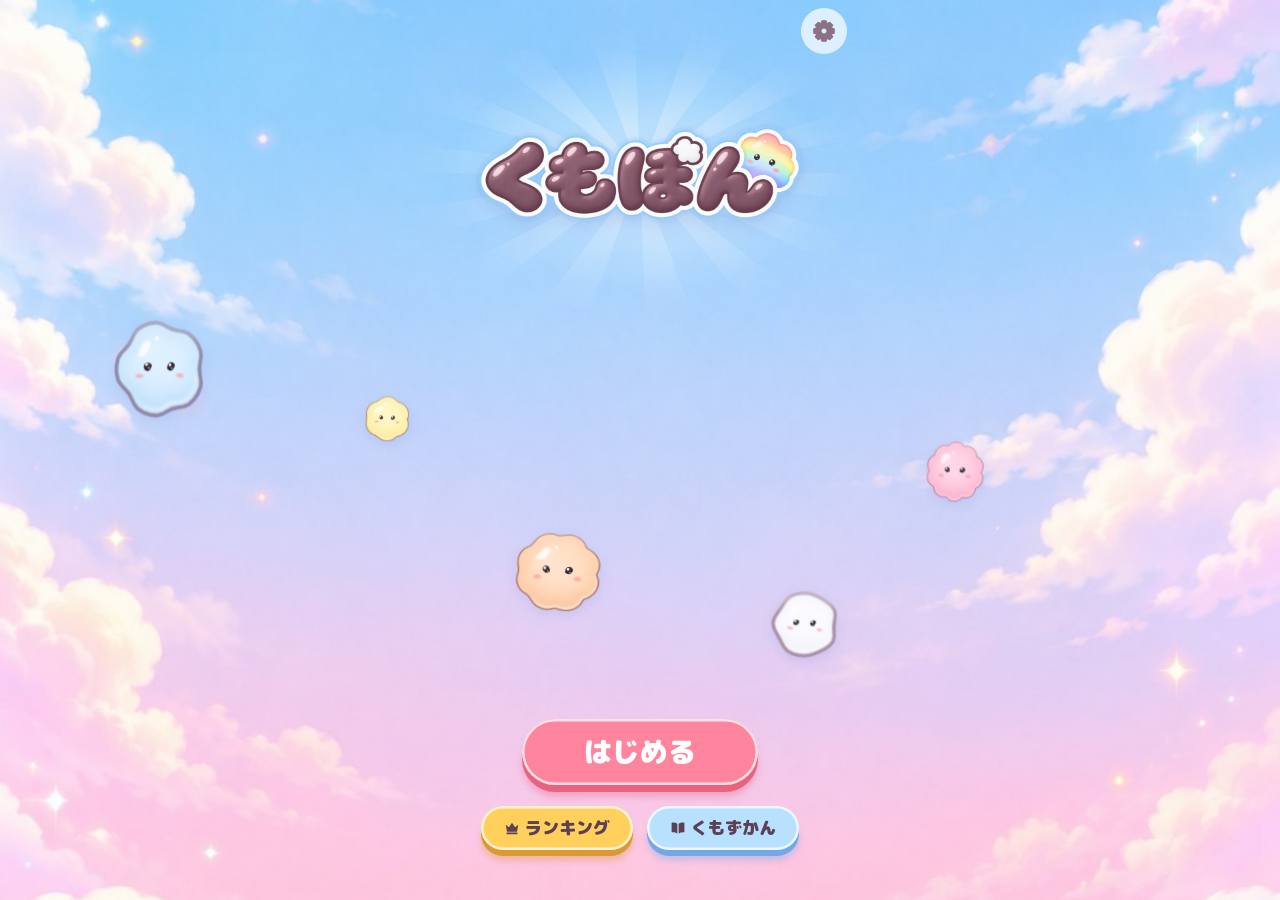
<file: index.html>
<!doctype html>
<!-- ブラウザ版くもぽん（本番のページの骨組み）。
     <canvas id="game"> に描画の担当（js/render/）が盤面を描き、その上の <div id="ui"> に画面（js/ui/ui.js）を重ねる。
     つなぐのは js/main.js。読み込みに失敗したら main.js が #boot-error に文を入れて出す。読み込みが済むと <html> に ready が付く -->
<html lang="ja">
<head>
  <meta charset="utf-8">
  <!-- 拡大しない（ダブルタップ・2 本指）。ノッチの下まで使う（安全域は CSS の env() で避ける） -->
  <meta name="viewport" content="width=device-width, initial-scale=1, maximum-scale=1, user-scalable=no, viewport-fit=cover">
  <title>くもぽん</title>
  <meta name="description" content="びんを まわして 雲を くっつけて、口から ぽんっと だす パズル。ブラウザで そのまま あそべます。">
  <!-- リンクカード（X・LINE などに URL を貼ったときの見出し・説明・絵）。URL は公開の場所の絶対 URL（カードを作る側はこのページだけを読む）。
       絵は Web/tools/make_og.py が作る（変えたら番号を上げる。同じ名前だと古い絵が出続ける） -->
  <link rel="canonical" href="https://kumopon.kumao.app/">
  <meta property="og:type" content="website">
  <meta property="og:site_name" content="くもぽん">
  <meta property="og:locale" content="ja_JP">
  <meta property="og:url" content="https://kumopon.kumao.app/">
  <meta property="og:title" content="くもぽん（ブラウザで あそべる）">
  <meta property="og:description" content="びんを まわして 雲を くっつけて、口から ぽんっと だす パズル。ブラウザで そのまま あそべます。">
  <meta property="og:image" content="https://kumopon.kumao.app/assets/og/kumopon-og-1.jpg">
  <meta property="og:image:type" content="image/jpeg">
  <meta property="og:image:width" content="1200">
  <meta property="og:image:height" content="630">
  <meta property="og:image:alt" content="くもぽん　びんを まわして ぽん！　にじ雲の できた びんと、雲の なかまたち">
  <meta name="twitter:card" content="summary_large_image">
  <!-- アドレスバーの色（タイトルは空の上の色。遊ぶ画面では ui.js が場面の空の色に替える） -->
  <meta name="theme-color" content="#98d0f9">
  <meta name="color-scheme" content="light">
  <meta name="format-detection" content="telephone=no">
  <meta name="mobile-web-app-capable" content="yes">
  <meta name="apple-mobile-web-app-capable" content="yes">
  <meta name="apple-mobile-web-app-title" content="くもぽん">
  <meta name="apple-mobile-web-app-status-bar-style" content="default">
  <link rel="manifest" href="manifest.webmanifest">
  <link rel="icon" type="image/png" sizes="32x32" href="assets/icons/favicon-32.png">
  <link rel="apple-touch-icon" href="assets/icons/apple-touch-icon.png">
  <!-- 字体は先に読み始める（画面は読み終わるまで出さない） -->
  <link rel="preload" href="assets/fonts/kumopon-rounded-black.woff" as="font" type="font/woff" crossorigin>
  <link rel="preload" href="assets/fonts/kumopon-rounded-bold.woff" as="font" type="font/woff" crossorigin>
  <link rel="preload" href="assets/img/title_bg.jpg" as="image">
  <link rel="stylesheet" href="v/c348751e7f93/app.css">
  <script type="module" src="v/c348751e7f93/js/main.js"></script>
</head>
<body>
  <canvas id="game" aria-label="くもぽんの びん"></canvas>
  <div id="ui"></div>
  <div id="loading" role="status" aria-live="polite">
    <svg class="loading-cloud" viewBox="0 0 84 64" aria-hidden="true">
      <path fill="#fff" stroke="#c9dcf5" stroke-width="2.5" d="M22 58h40a14 14 0 0 0 3-27.7A20 20 0 0 0 28.4 20 15 15 0 0 0 7 36a11 11 0 0 0 15 22z"/>
      <ellipse cx="34" cy="40" rx="2.6" ry="3.4" fill="#5c4054"/><ellipse cx="50" cy="40" rx="2.6" ry="3.4" fill="#5c4054"/>
      <ellipse cx="29" cy="46" rx="4" ry="2.2" fill="#ff9aac" opacity="0.5"/><ellipse cx="55" cy="46" rx="4" ry="2.2" fill="#ff9aac" opacity="0.5"/>
    </svg>
    <div>よみこみちゅう…</div>
  </div>
  <div id="boot-error" role="alert" hidden></div>
  <div id="rotate" aria-hidden="true">スマホを たてに して あそんでね</div>
  <noscript><div id="boot-error">JavaScript を オンにすると あそべます。</div></noscript>
</body>
</html>
</file>
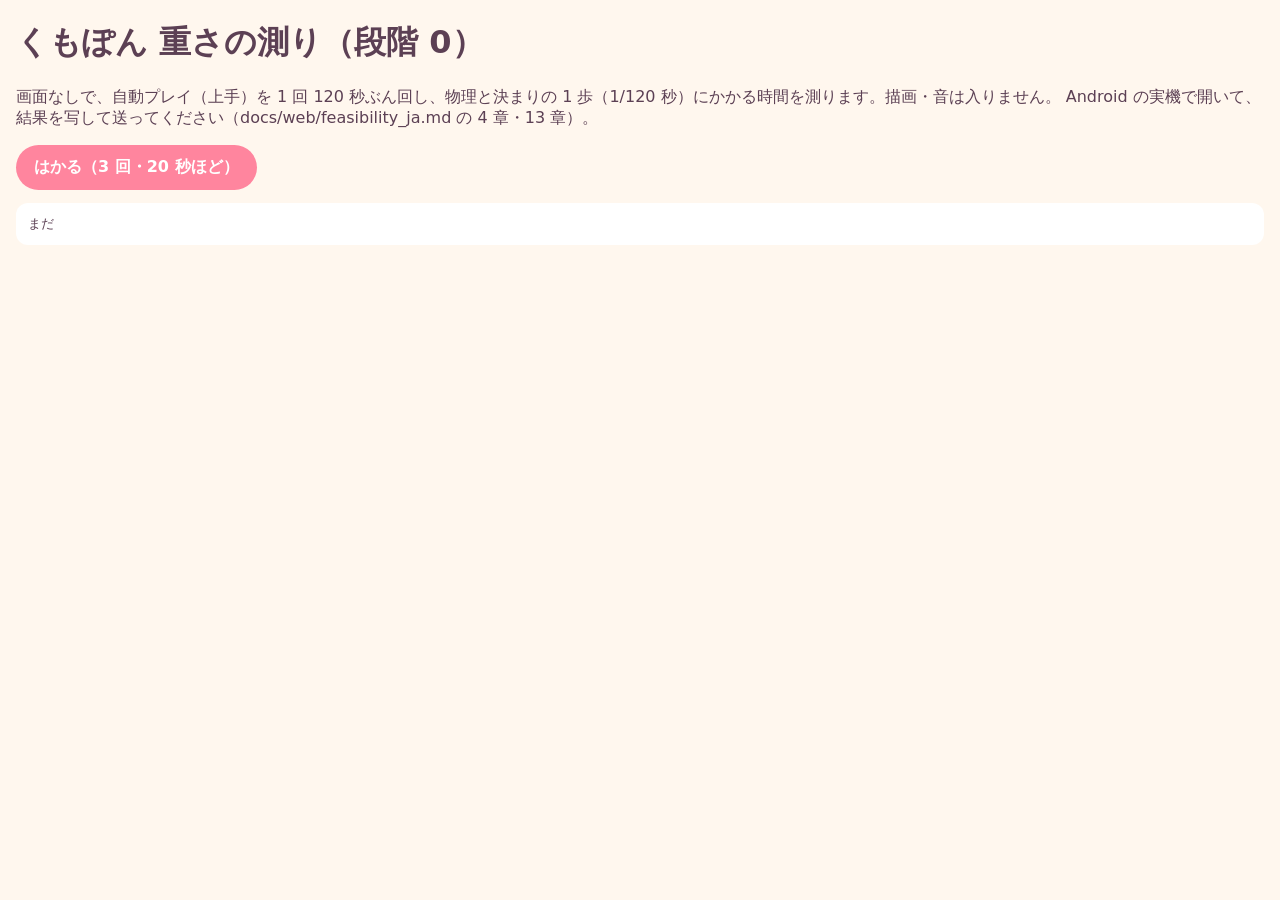
<file: bench.html>
<!doctype html>
<html lang="ja">
<head>
<meta charset="utf-8">
<meta name="viewport" content="width=device-width, initial-scale=1">
<title>くもぽん 重さの測り</title>
<style>
  :root { color-scheme: light; }
  body { font-family: system-ui, sans-serif; margin: 16px; background: #fff7ee; color: #5c4054; }
  button { font: inherit; font-weight: 700; padding: 12px 18px; border-radius: 999px; border: 0; background: #ff859e; color: #fff; }
  pre { white-space: pre-wrap; background: #fff; padding: 12px; border-radius: 12px; font-size: 13px; }
</style>
</head>
<body>
<h1>くもぽん 重さの測り（段階 0）</h1>
<p>画面なしで、自動プレイ（上手）を 1 回 120 秒ぶん回し、物理と決まりの 1 歩（1/120 秒）にかかる時間を測ります。描画・音は入りません。
Android の実機で開いて、結果を写して送ってください（docs/web/feasibility_ja.md の 4 章・13 章）。</p>
<button id="go">はかる（3 回・20 秒ほど）</button>
<pre id="out">まだ</pre>
<script type="module">
import { Engine } from './v/c348751e7f93/js/engine.js';
const out = document.getElementById('out');
const log = (s) => { out.textContent += s + '\n'; };
document.getElementById('go').onclick = async () => {
  out.textContent = '';
  log(`端末: ${navigator.userAgent}`);
  log(`論理コア: ${navigator.hardwareConcurrency ?? '?'}・メモリ: ${navigator.deviceMemory ?? '?'} GB・画面: ${screen.width}×${screen.height} @${devicePixelRatio}`);
  const t0 = performance.now();
  const engine = await Engine.load();
  log(`読み込み: ${(performance.now() - t0).toFixed(0)} ms`);
  const x = engine.x;
  let sum = 0, worst = 0;
  for (const seed of [1000, 8919, 16838]) {
    await new Promise((r) => setTimeout(r, 50));
    const a = performance.now();
    const score = x.kp_bench(seed, 120);
    const ms = (performance.now() - a) / (120 * 120);
    sum += ms; worst = Math.max(worst, ms);
    log(`種 ${seed}: 点 ${score}・1 歩 ${ms.toFixed(3)} ms（物理 ${(x.kp_bench_part(2) / 1000).toFixed(3)} ms）`);
  }
  const avg = sum / 3;
  log(`平均 1 歩 ${avg.toFixed(3)} ms → 1 秒あたり ${(avg * 120).toFixed(0)} ms（1 コアの ${(avg * 12).toFixed(0)}%）・いちばん重い回 ${worst.toFixed(3)} ms`);
  log('目安: 1 コアの 30% 以下なら足りる（2026-11-03 に Mac〈M4〉の Chrome で 3%）');
};
</script>
</body>
</html>
</file>
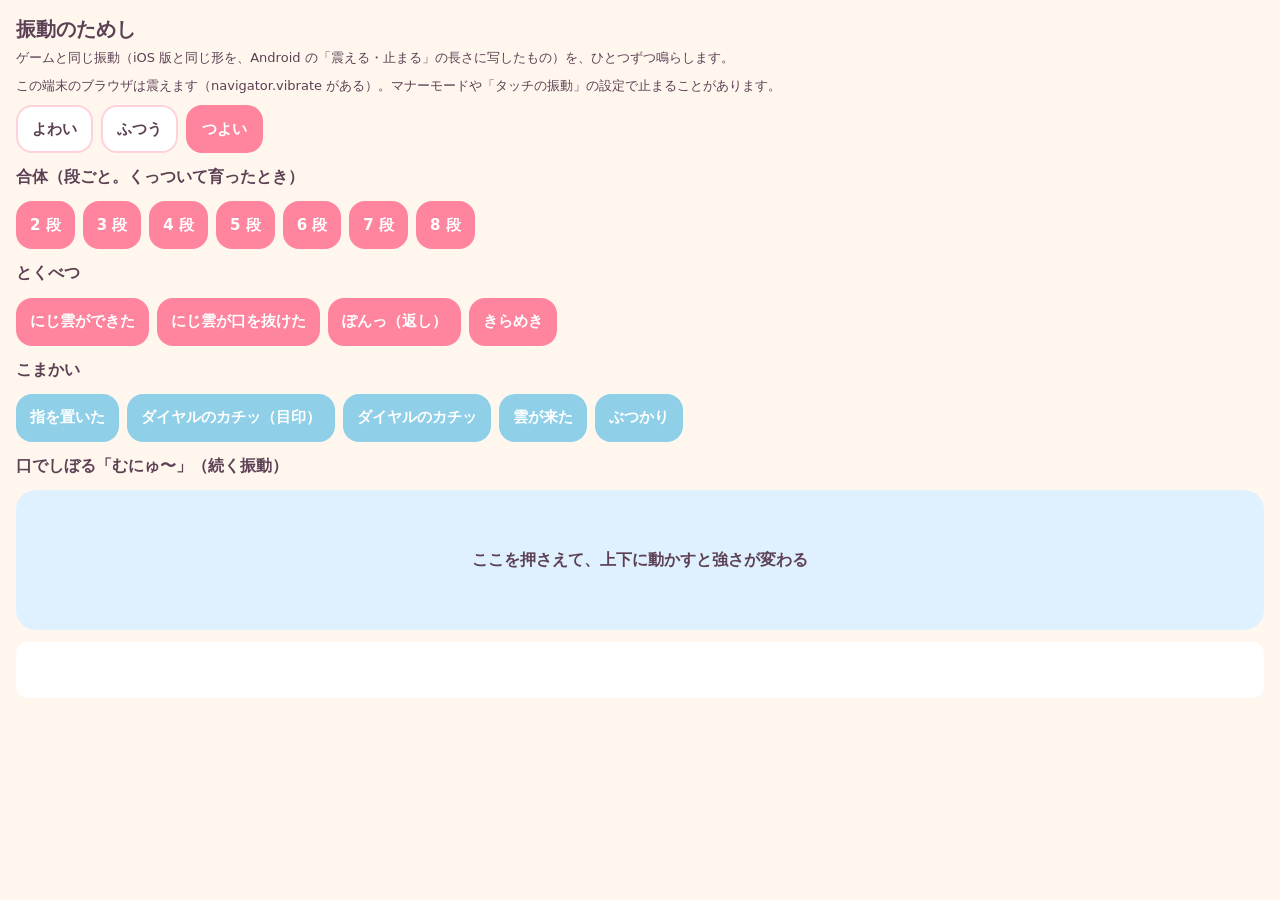
<file: vibe_test.html>
<!doctype html>
<html lang="ja">
<head>
<meta charset="utf-8">
<meta name="viewport" content="width=device-width, initial-scale=1, user-scalable=no">
<title>くもぽん 振動のためし</title>
<style>
  :root { color-scheme: light; }
  body { font-family: system-ui, sans-serif; margin: 0; padding: 16px; background: #fff7ee; color: #5c4054; }
  h1 { font-size: 20px; margin: 0 0 6px; }
  p { font-size: 13px; margin: 4px 0 10px; }
  .row { display: flex; flex-wrap: wrap; gap: 8px; margin: 8px 0 14px; }
  button { font: inherit; font-weight: 700; font-size: 15px; padding: 12px 14px; min-height: 48px; border-radius: 16px; border: 0; background: #ff859e; color: #fff; }
  button.sub { background: #8fd0e8; }
  .seg button { background: #fff; color: #5c4054; border: 2px solid #ffd2da; }
  .seg button.on { background: #ff859e; color: #fff; border-color: #ff859e; }
  #pad { height: 140px; border-radius: 20px; background: #dff1ff; display: grid; place-items: center; font-weight: 700; touch-action: none; user-select: none; }
  pre { white-space: pre-wrap; font-size: 12px; background: #fff; border-radius: 12px; padding: 10px; min-height: 3em; }
  .warn { color: #e0607e; font-weight: 700; }
</style>
</head>
<body>
<h1>振動のためし</h1>
<p>ゲームと同じ振動（iOS 版と同じ形を、Android の「震える・止まる」の長さに写したもの）を、ひとつずつ鳴らします。</p>
<p id="support"></p>
<div class="row seg" id="strength">
  <button data-s="0">よわい</button><button data-s="1">ふつう</button><button data-s="2" class="on">つよい</button>
</div>

<h2 style="font-size:16px">合体（段ごと。くっついて育ったとき）</h2>
<div class="row" id="merges"></div>
<h2 style="font-size:16px">とくべつ</h2>
<div class="row">
  <button data-k="4" data-a="0.9">にじ雲ができた</button>
  <button data-k="4" data-a="1.1">にじ雲が口を抜けた</button>
  <button data-k="3" data-a="0.75">ぽんっ（返し）</button>
  <button data-k="5" data-a="0.8">きらめき</button>
</div>
<h2 style="font-size:16px">こまかい</h2>
<div class="row">
  <button class="sub" data-k="0" data-a="0.22">指を置いた</button>
  <button class="sub" data-k="0" data-a="0.34">ダイヤルのカチッ（目印）</button>
  <button class="sub" data-k="0" data-a="0.16">ダイヤルのカチッ</button>
  <button class="sub" data-k="0" data-a="0.3">雲が来た</button>
  <button class="sub" data-k="8" data-a="0.4">ぶつかり</button>
</div>
<h2 style="font-size:16px">口でしぼる「むにゅ〜」（続く振動）</h2>
<div id="pad">ここを押さえて、上下に動かすと強さが変わる</div>
<pre id="log"></pre>

<script type="module">
import { Engine } from './v/c348751e7f93/js/engine.js';
import { Haptics } from './v/c348751e7f93/js/haptics.js';

// 数（段の数・合体の強さの倍率・振動のつよさの曲線・続く振動の刻み）はここに書かない。どれもゲーム（kumopon.wasm）から受け取る
const log = document.getElementById('log');
const show = (s) => { log.textContent = s; };
const engine = await Engine.load();
const haptics = new Haptics(engine.vibeTuning());
document.getElementById('support').innerHTML = haptics.supported
  ? 'この端末のブラウザは震えます（navigator.vibrate がある）。マナーモードや「タッチの振動」の設定で止まることがあります。'
  : '<span class="warn">このブラウザは震えません（iPhone の Safari・パソコンには navigator.vibrate が無い）。並びだけ出します。</span>';

let strength = 2;
const apply = () => engine.settings({ spinReversed: false, shake: true, haptics: true, strength, sound: false });
apply();

const merges = document.getElementById('merges');
for (let t = 1; t <= engine.tierTop(); t++) {
  const b = document.createElement('button');
  b.textContent = `${t + 1} 段`;
  b.dataset.k = '2'; b.dataset.c = String(t); b.dataset.a = '1';
  // ゲームが合体の触覚に掛ける強さの倍率（JarModeV4.Tuning.bandLevel。段の帯ごと）
  b.dataset.b = String(engine.mergeLevel(t));
  merges.append(b);
}

function play(k, a, b, c) {
  const n = engine.x.kp_vibe(k, a, b, c);
  const pattern = Array.from(engine.floats(engine.x.kp_vibe_ptr(), n));
  haptics.play(pattern);
  const on = pattern.filter((_, i) => i % 2 === 0).reduce((x, y) => x + y, 0);
  show(`並び（ms。震える・止まる…）: [${pattern.map((x) => Math.round(x)).join(', ')}]\n震える合計 ${Math.round(on)} ms`);
}

document.body.addEventListener('click', (e) => {
  const b = e.target.closest('button');
  if (!b) return;
  if (b.dataset.s != null) {
    strength = Number(b.dataset.s);
    document.querySelectorAll('#strength button').forEach((x) => x.classList.toggle('on', x === b));
    apply();
    return;
  }
  if (b.dataset.k != null) play(Number(b.dataset.k), Number(b.dataset.a || 0), Number(b.dataset.b || 1), Number(b.dataset.c || 0));
});

// 続く振動: 押さえている間、上下の位置で強さ（上ほど強い）。ゲームと同じく つよさの設定を通す（HapticPatterns.level）
const pad = document.getElementById('pad');
const level = (i) => engine.hapticLevel(i);
let holding = false;
const setFrom = (e) => {
  const r = pad.getBoundingClientRect();
  const i = Math.min(1, Math.max(0, 1 - (e.clientY - r.top) / r.height));
  haptics.continuous(2, level(i));
  pad.textContent = `強さ ${i.toFixed(2)}（つよさを通して ${level(i).toFixed(2)}）`;
};
pad.addEventListener('pointerdown', (e) => { holding = true; pad.setPointerCapture(e.pointerId); setFrom(e); });
pad.addEventListener('pointermove', (e) => { if (holding) setFrom(e); });
const end = () => { holding = false; haptics.continuous(2, 0); pad.textContent = 'ここを押さえて、上下に動かすと強さが変わる'; };
pad.addEventListener('pointerup', end);
pad.addEventListener('pointercancel', end);
const tick = () => { haptics.tick(); requestAnimationFrame(tick); };
requestAnimationFrame(tick);
</script>
</body>
</html>
</file>
<file: v/c348751e7f93/app.css>
/* ブラウザ版くもぽんの見た目（iOS の App/Shell/Theme.swift と各画面の SwiftUI の寸法を写した）。
   1pt ＝ 1px。字は丸ゴシックの太字（M PLUS Rounded 1c を使う字だけに絞った woff。iOS の .heavy は Black 900、.bold は Bold 700）。
   動きは必ずイージング（ばねは ui/parts.js が SwiftUI の spring を CSS の linear() 関数〈点を並べた曲線。等速の linear とは別物〉に写して --sp-… に置く）。
   遊んでいる間、#ui は指を通し（下の <canvas id="game"> が びんを回す指を取る）、ボタンだけが指を受ける */

@font-face {
  font-family: 'KumoponRounded';
  src: url('../../assets/fonts/kumopon-rounded-black.woff') format('woff');
  font-weight: 800 900;
  font-style: normal;
  /* 読み込む前に別の字体で出さない（ちらつき）。UI は document.fonts.load を待ってから見せる */
  font-display: block;
}
@font-face {
  font-family: 'KumoponRounded';
  src: url('../../assets/fonts/kumopon-rounded-bold.woff') format('woff');
  font-weight: 100 700;
  font-style: normal;
  font-display: block;
}

:root {
  --ink: #5c4054;
  --ink-soft: #8c7085;
  --cream: #fff5e8;
  --blush: #ffdbe0;
  --pink: #ff859e;
  --pink-deep: #eb6180;
  --mint: #8cdbb8;
  --sky: #8cc7ff;
  --gold: #ffd15c;
  --gold-deep: #db9933;
  --book-blue: #b8e0ff;
  --book-blue-deep: #73a8e6;
  --endless: #8cdbd1;
  --endless-deep: #4da39e;
  /* タイトルの空の上の色（title_bg のいちばん上。iOS の TitleView.skyTop） */
  --sky-top: #98d0f9;
  --rainbow: linear-gradient(90deg, #ffb3bd, #ffcf9e, #fff0a3, #bdedb3, #a8e0ff, #b3c2ff, #dbbdff);
  --ease-out: cubic-bezier(0, 0, 0.58, 1);
  --ease-in: cubic-bezier(0.42, 0, 1, 1);
  --ease-in-out-sine: cubic-bezier(0.37, 0, 0.63, 1);
  /* 遊ぶ列の幅: 盤面（論理キャンバス 360×720 の縦横そのまま）と同じ幅。広い画面では盤面の幅、狭い画面では画面の幅
     （背の低いブラウザ〈iPhone の Safari のアドレスバーつき〉でも 360px より細くしない） */
  --colw: min(100vw, max(360px, 50vh));
  /* ばね（JavaScript が置き直す。置く前の代わり） */
  --sp-press: cubic-bezier(0.22, 1.2, 0.36, 1);
  --sp-press-d: 350ms;
  --sp-scale: cubic-bezier(0.34, 1.56, 0.64, 1);
  --sp-scale-d: 400ms;
  --sp-squish: cubic-bezier(0.34, 1.56, 0.64, 1);
  --sp-squish-d: 450ms;
  --sp-toggle: cubic-bezier(0.22, 1.2, 0.36, 1);
  --sp-toggle-d: 400ms;
}
@supports (height: 100dvh) {
  :root { --colw: min(100vw, max(360px, 50dvh)); }
}

/* ---- ページ全体: スクロール・引っぱって更新・ダブルタップの拡大・長押しのメニュー・文字の選択を止める ---- */

[hidden] { display: none !important; }

html, body {
  margin: 0;
  width: 100%;
  height: 100%;
  overflow: hidden;
  overscroll-behavior: none;
  background: var(--sky-top);
  color: var(--ink);
  font-family: 'KumoponRounded', 'Hiragino Maru Gothic ProN', 'Arial Rounded MT Bold', system-ui, sans-serif;
  font-weight: 700;
  -webkit-text-size-adjust: 100%;
  text-size-adjust: 100%;
  -webkit-user-select: none;
  user-select: none;
  -webkit-touch-callout: none;
  -webkit-tap-highlight-color: transparent;
}
body {
  position: fixed;
  inset: 0;
  touch-action: none;
}
img { -webkit-user-drag: none; user-select: none; }

#game {
  position: fixed;
  inset: 0;
  width: 100%;
  height: 100%;
  display: block;
  touch-action: none;
}

/* 読み込みの間（main.js が <html> に ready を付けたら消える） */
#loading {
  position: fixed;
  inset: 0;
  z-index: 20;
  display: flex;
  flex-direction: column;
  align-items: center;
  justify-content: center;
  gap: 14px;
  background: linear-gradient(180deg, var(--sky-top), #ffdcea);
  color: var(--ink-soft);
  font-size: 15px;
  font-weight: 900;
  transition: opacity 0.4s var(--ease-out), visibility 0s 0.4s;
}
html.ready #loading { opacity: 0; visibility: hidden; pointer-events: none; }
#loading .loading-cloud { width: 84px; height: 64px; animation: loading-bob 0.9s var(--ease-in-out-sine) infinite alternate; }
@keyframes loading-bob { from { transform: translateY(-6px) scale(1.02, 0.98); } to { transform: translateY(6px) scale(0.98, 1.02); } }

#boot-error {
  position: fixed;
  z-index: 30;
  left: 16px;
  right: 16px;
  top: 50%;
  transform: translateY(-50%);
  max-width: 420px;
  margin: 0 auto;
  padding: 20px 22px;
  border-radius: 24px;
  background: var(--cream);
  box-shadow: inset 0 0 0 3px #fff, 0 10px 20px rgba(0, 0, 0, 0.12);
  font-size: 15px;
  line-height: 1.6;
  text-align: center;
}

/* 横向きのスマホ: 縦に回してもらう（遊ぶ画面は縦長） */
#rotate {
  display: none;
  position: fixed;
  inset: 0;
  z-index: 25;
  align-items: center;
  justify-content: center;
  background: linear-gradient(180deg, var(--sky-top), #ffdcea);
  font-size: 18px;
  font-weight: 900;
}
@media (orientation: landscape) and (pointer: coarse) and (max-height: 500px) {
  #rotate { display: flex; }
}

/* ---- 画面の入れ物 ---- */

#ui {
  position: fixed;
  inset: 0;
  z-index: 1;
  pointer-events: none;
  overflow: hidden;
}
#ui.fonts-pending { visibility: hidden; }
/* 画面の文は ことばの間に空白を入れて書いてある（分かち書き）。行は空白と句読点でだけ折り返す（「育つ（8／段）」のように ことばの途中で切らない） */
#ui { word-break: keep-all; overflow-wrap: anywhere; line-break: strict; }
#ui button, #ui a { font-family: inherit; touch-action: manipulation; }
#ui :focus { outline: none; }
#ui :focus-visible { outline: 3px solid rgba(115, 168, 230, 0.9); outline-offset: 3px; }

.col {
  position: relative;
  width: var(--colw);
  margin: 0 auto;
  box-sizing: border-box;
}
/* 重なりの順: 画面（タイトル・上の帯）→ 重ね画面（一時停止・結果・説明）→ シート → 切り替えの雲。画面の中の z-index は外に漏らさない */
.screen { position: absolute; inset: 0; z-index: 0; isolation: isolate; }
.spacer { flex: 1 1 0; min-width: 0; }
.icon { flex: 0 0 auto; display: block; }

/* 白い縁取りの字（OutlinedText。縁は JavaScript が text-shadow で付ける） */
.ol { font-weight: 900; line-height: 1.2; white-space: nowrap; }

/* ---- ボタン ---- */

button { -webkit-tap-highlight-color: transparent; }

/* 押すと沈む厚みのボタン（ChunkyButtonStyle） */
.chunky {
  position: relative;
  display: inline-block;
  border: 0;
  margin: 0;
  padding: 0 0 var(--depth);
  background: none;
  color: var(--fg);
  font-weight: 900;
  line-height: 1.2;
  cursor: pointer;
  pointer-events: auto;
}
.chunky .edge {
  position: absolute;
  left: 0;
  right: 0;
  top: var(--depth);
  bottom: 0;
  border-radius: 999px;
  background: var(--edge);
  box-shadow: 0 5px 6px color-mix(in srgb, var(--edge) 35%, transparent);
  transition: box-shadow 0.2s var(--ease-out);
}
.chunky .face {
  position: relative;
  display: flex;
  align-items: center;
  justify-content: center;
  gap: 0.3em;
  border-radius: 999px;
  background: var(--c);
  box-shadow: inset 0 0 0 2.5px rgba(255, 255, 255, 0.75);
  white-space: nowrap;
  transition: transform var(--sp-press-d) var(--sp-press);
}
.chunky .label { overflow: hidden; text-overflow: ellipsis; }
.chunky:active .face { transform: translateY(calc(var(--depth) - 1px)); }
.chunky:active .edge { box-shadow: 0 2px 2px color-mix(in srgb, var(--edge) 35%, transparent); }
.chunky.fill { flex: 1 1 0; min-width: 0; }

/* 押すと「ぷにっ」と縮むボタン（SquishyButtonStyle） */
.squishy {
  border: 0;
  margin: 0;
  padding: 14px 26px;
  border-radius: 999px;
  background: var(--c);
  color: #fff;
  font-size: 20px;
  font-weight: 900;
  line-height: 1.2;
  cursor: pointer;
  pointer-events: auto;
  box-shadow: inset 0 0 0 2px rgba(255, 255, 255, 0.6), 0 5px 8px color-mix(in srgb, var(--c) 45%, transparent);
  transition: transform var(--sp-squish-d) var(--sp-squish), box-shadow 0.2s var(--ease-out);
}
.squishy:active {
  transform: scale(1.06, 0.9);
  box-shadow: inset 0 0 0 2px rgba(255, 255, 255, 0.6), 0 1px 2px color-mix(in srgb, var(--c) 45%, transparent);
}

/* 押すと少し縮むだけのボタン（PressScaleStyle） */
.press {
  border: 0;
  margin: 0;
  cursor: pointer;
  pointer-events: auto;
  transition: transform var(--sp-scale-d) var(--sp-scale), opacity 0.2s var(--ease-out);
}
.press:active { transform: scale(1.04, 0.92); }

/* 字だけのボタン（もどる・タイトルへ） */
.text-btn {
  border: 0;
  background: none;
  padding: 8px 16px;
  min-height: 44px;
  font-size: 14px;
  font-weight: 700;
  color: var(--ink-soft);
  cursor: pointer;
  pointer-events: auto;
}

/* ---- タイトル ---- */

.title-screen { pointer-events: auto; background: var(--sky-top); overflow: hidden; }
.title-bg {
  position: absolute;
  inset: 0;
  width: 100%;
  height: 100%;
  object-fit: cover;
  object-position: center;
}
.drift { position: absolute; inset: 0; pointer-events: none; overflow: hidden; }
.drift-cloud {
  position: absolute;
  left: 0;
  top: 0;
  height: auto;
  width: 64px;
  transform-origin: 50% 100%;
  filter: drop-shadow(0 4px 6px rgba(128, 153, 217, 0.22));
  will-change: transform;
  /* 帯を測って置くまでは出さない（左上に元の大きさで出てしまう） */
  visibility: hidden;
}
.drift.placed .drift-cloud { visibility: visible; }
.title-col {
  height: 100%;
  display: flex;
  flex-direction: column;
  align-items: center;
  padding: env(safe-area-inset-top) 0 env(safe-area-inset-bottom);
}
.title-top {
  width: 100%;
  display: flex;
  align-items: flex-start;
  gap: 10px;
  padding: 8px 18px 0;
  box-sizing: border-box;
  position: relative;
  z-index: 2;
}
.gear-btn {
  flex: 0 0 auto;
  width: 46px;
  height: 46px;
  border-radius: 50%;
  background: rgba(255, 255, 255, 0.7);
  color: var(--ink-soft);
  display: flex;
  align-items: center;
  justify-content: center;
  padding: 0;
}
/* iPhone で開いた人への帯 */
.ios-band {
  pointer-events: auto;
  display: flex;
  align-items: center;
  gap: 8px;
  min-width: 0;
  min-height: 44px;
  padding: 6px 10px 6px 12px;
  box-sizing: border-box;
  border-radius: 16px;
  background: rgba(255, 255, 255, 0.86);
  box-shadow: 0 4px 10px rgba(107, 133, 217, 0.18);
  color: var(--ink);
  text-decoration: none;
  transition: transform var(--sp-scale-d) var(--sp-scale);
}
.ios-band:active { transform: scale(0.97); }
.band-text { display: flex; flex-direction: column; min-width: 0; font-size: 12.5px; font-weight: 900; line-height: 1.3; }
.band-sub { font-size: 10.5px; font-weight: 700; color: var(--ink-soft); }
.band-chev { color: var(--pink-deep); }
.title-gap { flex: 0 1 44px; min-height: 0; }
.logo-block {
  position: relative;
  z-index: 1;
  width: 100%;
  display: flex;
  flex-direction: column;
  align-items: center;
  gap: 6px;
  pointer-events: none;
}
.logo-frame {
  position: relative;
  width: 100%;
  height: 150px;
  display: flex;
  align-items: center;
  justify-content: center;
}
/* 光の筋: 520×300 の枠に、中心から放射する 14 本。横長の楕円（縦 0.62）に消え、±0.1 rad を 9 秒で 1 往復 */
.rays {
  position: absolute;
  left: 50%;
  top: 50%;
  width: 520px;
  height: 300px;
  margin: -150px 0 0 -260px;
  overflow: hidden;
  pointer-events: none;
}
.rays-squash { position: absolute; left: 50%; top: 50%; width: 0; height: 0; transform: scaleY(0.62); }
.rays-svg { position: absolute; animation: rays-sway 4.5s var(--ease-in-out-sine) infinite alternate; }
@keyframes rays-sway { from { transform: rotate(-0.1rad); } to { transform: rotate(0.1rad); } }
.logo-pop { position: relative; }
/* ロゴの上下のゆれ: 2.4 秒で上から下へ（sin のイージング。行って戻って 4.8 秒） */
.logo-bob { animation: logo-bob 2.4s var(--ease-in-out-sine) infinite alternate; }
@keyframes logo-bob { from { transform: translateY(-4px); } to { transform: translateY(4px); } }
.title-logo {
  display: block;
  width: min(340px, calc(var(--colw) - 40px));
  height: auto;
  filter: drop-shadow(0 6px 10px rgba(107, 133, 217, 0.28));
}
.best-pill {
  max-width: calc(100% - 40px);
  padding: 5px 16px;
  border-radius: 999px;
  background: rgba(255, 255, 255, 0.72);
  font-size: 17px;
  font-weight: 900;
  line-height: 1.3;
  white-space: nowrap;
  overflow: hidden;
  text-overflow: ellipsis;
}
.best-pill.empty { visibility: hidden; }
.title-flex { flex: 1 1 auto; min-height: 16px; }
.title-buttons {
  position: relative;
  z-index: 1;
  display: flex;
  flex-direction: column;
  align-items: center;
  gap: 14px;
}
.title-row { display: flex; gap: 14px; padding: 0 16px; }
.title-bottom {
  flex: 0 0 auto;
  min-height: 44px;
  width: 100%;
  display: flex;
  align-items: center;
  justify-content: center;
  padding: 4px 0 8px;
  box-sizing: border-box;
}
.storage-note {
  max-width: calc(100% - 32px);
  padding: 5px 12px;
  border-radius: 999px;
  background: rgba(255, 255, 255, 0.72);
  font-size: 12px;
  font-weight: 700;
  color: var(--ink-soft);
  text-align: center;
}
/* 背の低い画面（iPhone の Safari のアドレスバーつきなど）: ロゴの枠を少し詰める */
@media (max-height: 600px) {
  .logo-frame { height: 124px; }
  .title-logo { width: min(300px, calc(var(--colw) - 40px)); }
}

/* ---- 遊ぶ画面の上の帯 ---- */

.hud { pointer-events: none; }
.hud-col {
  display: flex;
  flex-direction: column;
  align-items: stretch;
  gap: 6px;
  padding: calc(env(safe-area-inset-top) + 6px) 14px 0;
}
.hud-row { display: flex; align-items: flex-start; gap: 10px; }
.pause-btn {
  flex: 0 0 52px;
  width: 52px;
  height: 52px;
  padding: 0;
  border-radius: 50%;
  background: rgba(255, 255, 255, 0.88);
  box-shadow: inset 0 0 0 2.5px #fff, 0 2px 4px rgba(92, 64, 84, 0.18);
  color: rgba(92, 64, 84, 0.8);
  display: flex;
  align-items: center;
  justify-content: center;
}
.pause-btn.off { opacity: 0; pointer-events: none; }
.hud-mid {
  flex: 0 1 auto;
  min-width: 0;
  display: flex;
  flex-direction: column;
  align-items: center;
  gap: 2px;
  transition: opacity 0.3s var(--ease-out);
}
.score-box { max-width: 100%; min-width: 0; }
.score { font-size: 38px; line-height: 1.18; text-align: center; font-variant-numeric: tabular-nums; }
.rain-pill {
  padding: 1px 8px;
  border-radius: 999px;
  background: rgba(255, 255, 255, 0.7);
  font-size: 12px;
  font-weight: 900;
  color: var(--ink-soft);
}

/* 時計の輪（TimerPill） */
.timer { position: relative; flex: 0 0 68px; width: 68px; height: 68px; transition: opacity 0.3s var(--ease-out); }
.t-pop, .t-beat { position: relative; width: 100%; height: 100%; }
.t-beat {
  border-radius: 50%;
  box-shadow: 0 2px 4px rgba(92, 64, 84, 0.15);
  transition: transform 0.2s var(--ease-out), box-shadow 0.3s var(--ease-out);
}
.timer.hurry .t-beat { box-shadow: 0 2px 8px rgba(235, 97, 128, 0.4); }
.t-beat.beat { transform: scale(1.08); }
.ring { position: absolute; inset: 0; width: 100%; height: 100%; overflow: visible; }
.ring .arc { transition: stroke 0.3s var(--ease-out); }
.t-text {
  position: absolute;
  inset: 0;
  display: flex;
  flex-direction: column;
  align-items: center;
  justify-content: center;
  line-height: 1;
}
.t-num { font-size: 27px; font-weight: 900; font-variant-numeric: tabular-nums; }
.t-num.small { font-size: 22px; }
.t-unit { margin-top: 0; font-size: 9px; font-weight: 700; color: var(--ink-soft); }
.t-bonus { position: absolute; left: -40px; bottom: -24px; pointer-events: none; }
.bonus-text {
  font-weight: 900;
  color: #33998c;
  white-space: nowrap;
  text-shadow: 1.5px 1.5px 0 #fff, -1.5px -1.5px 0 #fff;
}

/* 段のはしご（LadderView） */
.ladder {
  align-self: center;
  display: flex;
  align-items: flex-end;
  gap: 2px;
  padding: 3px 10px;
  border-radius: 999px;
  background: rgba(255, 255, 255, 0.55);
  transition: opacity 0.3s var(--ease-out);
}
.step { display: flex; flex-direction: column; align-items: center; gap: 1px; }
.step-art { position: relative; transition: opacity 0.3s var(--ease-out); }
.step-art svg { display: block; overflow: visible; }
.step-dot { width: 3.5px; height: 3.5px; border-radius: 50%; }
.step-dot.on { background: rgba(92, 64, 84, 0.7); }
.step-badge {
  position: absolute;
  transform: translate(-50%, -50%);
  padding: 0 3px;
  border-radius: 999px;
  background: var(--pink-deep);
  color: #fff;
  font-size: 9px;
  font-weight: 900;
  line-height: 1.35;
  white-space: nowrap;
}

/* 返しの数え上げ（TallyView） */
.tally-row { display: flex; justify-content: center; min-height: 26px; transition: opacity 0.3s var(--ease-out); }
.tally {
  display: flex;
  align-items: center;
  gap: 6px;
  padding: 3px 10px;
  border-radius: 999px;
  background: rgba(255, 255, 255, 0.85);
}
.tally-tag {
  padding: 2px 8px;
  border-radius: 999px;
  background: var(--pink-deep);
  color: #fff;
  font-size: 13px;
  font-weight: 900;
  white-space: nowrap;
}
.tally-num { font-size: 17px; font-weight: 900; font-variant-numeric: tabular-nums; white-space: nowrap; }

/* READY */
.banner-layer { position: absolute; inset: 0; pointer-events: none; }
.banner { position: absolute; left: 50%; transform: translate(-50%, -50%); }

/* 残りわずか: 画面のふちが桃色に脈打つ（1 秒に 2 回。sin のイージング。遊ぶ列の左右のふちと上下） */
.hurry-glow {
  position: absolute;
  top: 0;
  bottom: 0;
  left: 50%;
  width: var(--colw);
  margin-left: calc(var(--colw) / -2);
  opacity: 0;
  pointer-events: none;
  transition: opacity 0.3s var(--ease-out);
}
.hurry-glow.on { opacity: 1; }
.hurry-glow .pulse {
  position: absolute;
  inset: 0;
  box-shadow: inset 0 0 36px 16px var(--pink-deep);
  animation: glow-pulse 0.25s var(--ease-in-out-sine) infinite alternate;
  animation-play-state: paused;
}
.hurry-glow.on .pulse { animation-play-state: running; }
@keyframes glow-pulse { from { opacity: 0.075; } to { opacity: 0.75; } }

/* 結果を出している間: 点・時計・はしごを消す */
.hud.finished .hud-mid,
.hud.finished .timer,
.hud.finished .ladder,
.hud.finished .tally-row { opacity: 0; }

/* ---- 重ね画面（一時停止・結果・初めての説明）---- */

.overlay { position: absolute; inset: 0; z-index: 2; pointer-events: auto; }
.overlay > .dim { position: absolute; inset: 0; background: rgba(0, 0, 0, 0.22); }
.center {
  position: absolute;
  inset: 0;
  display: flex;
  padding: max(14px, env(safe-area-inset-top)) 16px max(14px, env(safe-area-inset-bottom));
  box-sizing: border-box;
  overflow-y: auto;
  overscroll-behavior: contain;
  touch-action: pan-y;
}
.card {
  position: relative;
  margin: auto;
  width: 100%;
  box-sizing: border-box;
  display: flex;
  flex-direction: column;
  align-items: center;
  text-align: center;
  background: var(--cream);
  border-radius: 30px;
  box-shadow: inset 0 0 0 3px #fff, 0 10px 20px rgba(0, 0, 0, 0.12);
}

/* 一時停止（PauseView） */
.pause-card { max-width: 330px; padding: 22px 22px 14px; }
.pause-title { font-size: 22px; font-weight: 900; line-height: 1.25; }
.pause-mode { margin-top: 2px; font-size: 13px; font-weight: 700; color: var(--ink-soft); }
.rules {
  width: 100%;
  box-sizing: border-box;
  margin-top: 12px;
  padding: 12px 14px;
  border-radius: 16px;
  background: rgba(255, 255, 255, 0.75);
  display: flex;
  flex-direction: column;
  gap: 8px;
  text-align: left;
}
.rule { display: flex; align-items: baseline; gap: 6px; }
.rule .dot, .intro-line .dot { flex: 0 0 6px; width: 6px; height: 6px; border-radius: 50%; background: var(--sky); }
.rule-text { font-size: 13px; font-weight: 700; color: var(--ink-soft); line-height: 1.35; white-space: pre-line; }
.book-chip {
  display: inline-flex;
  align-items: center;
  gap: 6px;
  min-height: 34px;
  padding: 7px 14px;
  box-sizing: border-box;
  border-radius: 999px;
  background: var(--book-blue);
  box-shadow: inset 0 0 0 2px #fff;
  color: var(--ink);
  font-size: 13px;
  font-weight: 900;
}
.pause-card .book-chip { margin-top: 10px; min-height: 44px; }
.pause-card .squishy { margin-top: 20px; }
.retry-btn {
  margin-top: 14px;
  display: inline-flex;
  align-items: center;
  gap: 6px;
  min-height: 44px;
  padding: 10px 18px;
  box-sizing: border-box;
  border-radius: 999px;
  background: rgba(255, 255, 255, 0.9);
  color: var(--ink);
  font-size: 16px;
  font-weight: 900;
}
.pause-card .to-title { margin-top: 34px; }
@media (max-height: 720px) {
  .pause-card { padding-top: 16px; }
  .pause-card .rules { gap: 5px; padding: 9px 12px; margin-top: 8px; }
  .pause-card .squishy { margin-top: 12px; }
  .pause-card .retry-btn { margin-top: 8px; }
  .pause-card .to-title { margin-top: 8px; }
}
/* さらに背の低い画面（iPhone の Safari の横の帯つきなど 600px 未満）: 説明の字を少し小さく、ボタンの間を詰めて 1 枚に収める（収まらなければスクロール） */
@media (max-height: 620px) {
  .pause-card { padding: 12px 18px 6px; }
  .pause-title { font-size: 19px; }
  .pause-mode { display: none; }
  .pause-card .rules { gap: 4px; padding: 8px 10px; }
  .rule-text { font-size: 12px; line-height: 1.3; }
  .pause-card .book-chip { margin-top: 6px; min-height: 36px; padding: 5px 12px; }
  .pause-card .squishy { margin-top: 8px; padding: 11px 24px; }
  .pause-card .retry-btn { margin-top: 6px; }
  .pause-card .to-title { margin-top: 2px; }
}

/* 初めての説明（ModeIntroCard） */
.intro-card { max-width: 340px; padding: 20px 20px 12px; }
.kicker { font-size: 12px; font-weight: 700; color: var(--ink-soft); }
.intro-card > .ol { margin-top: 2px; }
.goals { display: flex; justify-content: center; gap: 18px; margin-top: 10px; }
.goal { display: flex; flex-direction: column; align-items: center; gap: 2px; }
.goal-img { height: 64px; width: auto; }
.goal-name { font-size: 12px; font-weight: 700; }
.goal-gain { font-size: 13px; font-weight: 900; color: var(--endless-deep); }
.intro-lines {
  width: 100%;
  box-sizing: border-box;
  margin-top: 12px;
  padding: 12px 14px;
  border-radius: 16px;
  background: rgba(255, 255, 255, 0.8);
  display: flex;
  flex-direction: column;
  gap: 8px;
  text-align: left;
}
.intro-line { display: flex; align-items: baseline; gap: 6px; font-size: 14px; font-weight: 700; line-height: 1.35; }
.intro-card .squishy { margin-top: 16px; }
.intro-card .text-btn { margin-top: 6px; }

/* 結果（ResultView）: 後ろの空は暗くしない。カードの後ろにだけ白い薄い幕 */
.result-layer, .result-layer .center { pointer-events: none; }
.result-wrap { position: relative; margin: auto; width: 100%; max-width: 330px; pointer-events: auto; }
.result-glow {
  position: absolute;
  inset: -14px;
  border-radius: 40px;
  background: rgba(255, 255, 255, 0.28);
  filter: blur(6px);
}
.result-card { max-width: 330px; padding: 24px; gap: 12px; }
.result-mode { font-size: 18px; font-weight: 900; color: var(--ink-soft); }
.result-card .score-box { width: 100%; }
.result-score { font-size: 56px; line-height: 1.15; text-align: center; font-variant-numeric: tabular-nums; }
.new-best {
  padding: 5px 14px;
  border-radius: 999px;
  background: var(--pink-deep);
  color: #fff;
  font-size: 16px;
  font-weight: 900;
}
.best-line { font-size: 14px; font-weight: 700; color: var(--ink-soft); }
.best-note { font-size: 11px; font-weight: 700; color: rgba(140, 112, 133, 0.85); }
.grade { display: flex; align-items: center; gap: 10px; }
.badge { position: relative; height: 78px; }
.badge-img { display: block; height: 78px; width: auto; }
.badge-name {
  position: absolute;
  left: 50%;
  bottom: 9px;
  width: 56px;
  margin-left: -28px;
  font-size: 10.5px;
  font-weight: 900;
  letter-spacing: -0.04em;
  text-align: center;
  white-space: nowrap;
}
.grade-text { text-align: left; }
.grade-name { font-size: 20px; font-weight: 900; line-height: 1.25; }
.grade-sub { font-size: 13px; font-weight: 700; color: var(--ink-soft); }
.grade-band {
  padding: 5px 14px;
  border-radius: 999px;
  background: var(--rainbow);
  box-shadow: inset 0 0 0 2px #fff;
  font-size: 16px;
  font-weight: 900;
  white-space: nowrap;
}
.cheer { font-size: 13px; font-weight: 700; color: var(--ink-soft); white-space: nowrap; }
.stats { display: flex; gap: 10px; width: 100%; padding-top: 4px; }
.stat {
  flex: 1 1 0;
  min-width: 0;
  padding: 8px 2px;
  border-radius: 14px;
  background: rgba(255, 255, 255, 0.8);
  display: flex;
  flex-direction: column;
  align-items: center;
  gap: 2px;
  color: var(--ink);
}
.stat.link { box-shadow: inset 0 0 0 1.5px rgba(115, 168, 230, 0.5); }
.stat-value { max-width: 100%; overflow: hidden; text-overflow: ellipsis; font-size: 18px; font-weight: 900; white-space: nowrap; }
.stat-label { display: flex; align-items: center; gap: 2px; font-size: 11px; font-weight: 700; color: var(--ink-soft); white-space: nowrap; }
.book-chip.fresh { padding: 5px 12px; min-height: 30px; }
/* ［シェア］（iOS の ShareLink のカプセル: 白 90%・字は ink・縁は ink の 18%） */
.share-btn {
  display: inline-flex;
  align-items: center;
  gap: 6px;
  min-height: 36px;
  margin-top: 6px;
  padding: 7px 20px;
  box-sizing: border-box;
  border: 0;
  border-radius: 999px;
  background: rgba(255, 255, 255, 0.9);
  box-shadow: inset 0 0 0 1.5px rgba(92, 64, 84, 0.18);
  color: var(--ink);
  font-size: 14px;
  font-weight: 900;
}
.result-buttons { display: flex; align-items: flex-start; gap: 8px; width: 100%; padding-top: 2px; }
.sticker {
  position: absolute;
  right: -26px;
  top: -50px;
  width: 96px;
  transform-origin: 0 100%;
  pointer-events: none;
}
.sticker-img {
  display: block;
  width: 96px;
  height: auto;
  animation: sticker-bob 1.8s var(--ease-in-out-sine) infinite alternate;
}
@keyframes sticker-bob { from { transform: rotate(8deg) translateY(-3px); } to { transform: rotate(8deg) translateY(3px); } }
/* 順位の行（RankChip の並び。ほかの文は小さく） */
.rank-line { width: 100%; display: flex; justify-content: center; }
.rank-chips { display: flex; gap: 6px; width: 100%; padding: 0; background: none; }
.rank-chip {
  flex: 1 1 0;
  min-width: 0;
  padding: 5px 0;
  border-radius: 12px;
  background: rgba(255, 255, 255, 0.85);
  box-shadow: inset 0 0 0 1.5px rgba(92, 64, 84, 0.12);
}
.rank-chip.gold { background: rgba(255, 209, 92, 0.45); box-shadow: inset 0 0 0 1.5px rgba(219, 153, 51, 0.6); }
.chip-title { font-size: 10px; font-weight: 700; color: var(--ink-soft); }
.chip-rank { font-size: 16px; font-weight: 900; color: var(--ink); font-variant-numeric: tabular-nums; white-space: nowrap; }
.rank-text {
  display: inline-flex;
  align-items: center;
  gap: 4px;
  min-height: 28px;
  padding: 0 4px;
  background: none;
  font-size: 12px;
  font-weight: 700;
  color: var(--ink-soft);
}
.rank-crown { color: var(--gold-deep); }

/* ---- シート ---- */

.sheets { position: absolute; inset: 0; z-index: 5; pointer-events: none; }
.sheets.open { pointer-events: auto; }
.sheet { position: absolute; inset: 0; }
.sheet-backdrop { position: absolute; inset: 0; background: rgba(0, 0, 0, 0.25); }
.sheet-panel {
  position: absolute;
  left: 0;
  right: 0;
  bottom: 0;
  margin: 0 auto;
  width: min(100%, 520px);
  height: calc(100% - max(env(safe-area-inset-top), 10px) - 10px);
  max-height: 900px;
  display: flex;
  flex-direction: column;
  border-radius: 14px 14px 0 0;
  background: var(--cream);
  box-shadow: 0 -6px 24px rgba(0, 0, 0, 0.12);
  overflow: hidden;
}
.sheet-panel.book, .sheet-panel.settings { background: linear-gradient(180deg, var(--cream), #e0f0ff); }
.sheet-head {
  position: relative;
  flex: 0 0 auto;
  display: grid;
  grid-template-columns: 44px 1fr 44px;
  align-items: center;
  padding: 16px 16px 8px;
  touch-action: none;
  cursor: grab;
}
.grabber {
  position: absolute;
  top: 6px;
  left: 50%;
  width: 36px;
  height: 5px;
  margin-left: -18px;
  border-radius: 3px;
  background: rgba(140, 112, 133, 0.32);
}
.sheet-title { grid-column: 2; display: flex; align-items: center; justify-content: center; gap: 6px; min-width: 0; }
.sheet-title-img { height: 28px; width: auto; }
.close-btn {
  grid-column: 3;
  width: 44px;
  height: 44px;
  padding: 0;
  border-radius: 50%;
  background: rgba(255, 255, 255, 0.9);
  color: var(--ink-soft);
  display: flex;
  align-items: center;
  justify-content: center;
}
.sheet-body {
  position: relative;
  flex: 1 1 auto;
  overflow-x: hidden;
  overflow-y: auto;
  overscroll-behavior: contain;
  touch-action: pan-y;
  -webkit-overflow-scrolling: touch;
  padding: 0 16px calc(28px + env(safe-area-inset-bottom));
}

/* せってい（iOS の Form の組にならい、白い角丸の組に行を並べる） */
.page { position: relative; }
.group { margin-top: 18px; }
.group:first-child { margin-top: 6px; }
.group-head { padding: 0 16px 6px; font-size: 13px; font-weight: 700; color: var(--ink-soft); }
.group-box { border-radius: 14px; background: #fff; overflow: hidden; }
.group-foot { padding: 6px 16px 0; font-size: 12px; font-weight: 700; line-height: 1.5; color: var(--ink-soft); }
.row {
  display: flex;
  align-items: center;
  gap: 12px;
  width: 100%;
  min-height: 50px;
  padding: 0 16px;
  box-sizing: border-box;
  border: 0;
  background: none;
  color: var(--ink);
  font-size: 16px;
  font-weight: 700;
  text-align: left;
  text-decoration: none;
  cursor: pointer;
}
.row + .row { border-top: 1px solid rgba(92, 64, 84, 0.08); }
.row-label { flex: 1 1 auto; min-width: 0; }
.row.disabled { opacity: 0.4; pointer-events: none; }
.row-seg { flex-wrap: wrap; padding: 8px 16px; cursor: default; }
.row-seg .seg { flex: 1 1 210px; }
.row-text { display: block; padding: 12px 16px; font-size: 13px; line-height: 1.55; color: var(--ink-soft); cursor: default; }
.row-text .warn { margin-top: 4px; color: var(--pink-deep); }
.row-chev { color: var(--ink-soft); }
.row-link:active { background: rgba(92, 64, 84, 0.05); }
.version { margin-top: 22px; text-align: center; font-size: 11px; color: rgba(140, 112, 133, 0.6); }

/* 切り替え（Toggle）。オンは mint を少し濃く（白い丸が見えるように） */
.switch {
  position: relative;
  flex: 0 0 auto;
  width: 51px;
  height: 31px;
  padding: 0;
  border: 0;
  border-radius: 999px;
  background: rgba(120, 120, 128, 0.18);
  cursor: pointer;
  transition: background-color 0.25s var(--ease-out);
}
.switch[aria-checked='true'] { background: #5fc796; }
.knob {
  position: absolute;
  left: 2px;
  top: 2px;
  width: 27px;
  height: 27px;
  border-radius: 50%;
  background: #fff;
  box-shadow: 0 3px 8px rgba(0, 0, 0, 0.15), 0 1px 1px rgba(0, 0, 0, 0.16);
  transition: transform var(--sp-toggle-d) var(--sp-toggle);
}
.switch[aria-checked='true'] .knob { transform: translateX(20px); }

/* 区切りの選び（segmented の Picker） */
.seg {
  position: relative;
  display: grid;
  grid-template-columns: repeat(var(--n), 1fr);
  padding: 2px;
  border-radius: 10px;
  background: rgba(118, 118, 128, 0.12);
}
.seg.disabled { opacity: 0.4; pointer-events: none; }
.seg-pill {
  position: absolute;
  top: 2px;
  bottom: 2px;
  left: 2px;
  width: calc((100% - 4px) / var(--n));
  border-radius: 8px;
  background: #fff;
  box-shadow: 0 3px 8px rgba(0, 0, 0, 0.12), 0 3px 1px rgba(0, 0, 0, 0.04);
  transition: transform var(--sp-toggle-d) var(--sp-toggle);
}
.seg-opt {
  position: relative;
  min-height: 40px;
  padding: 0 4px;
  border: 0;
  background: none;
  color: var(--ink);
  font-size: 14px;
  font-weight: 700;
  cursor: pointer;
}
.back-btn {
  display: inline-flex;
  align-items: center;
  gap: 2px;
  min-height: 44px;
  margin-top: 2px;
  padding: 0 10px 0 0;
  background: none;
  color: var(--ink-soft);
  font-size: 15px;
  font-weight: 900;
}
/* 「あそびかた」のページは、せっていのページの上に重ねて右から入る（入れ替わる間、両方が見えるように） */
.page-rules { position: absolute; top: 0; left: 16px; right: 16px; padding-bottom: calc(28px + env(safe-area-inset-bottom)); text-align: center; }
.page-rules .back-btn { display: flex; }

/* くもずかん（CloudBookView） */
.book-progress {
  display: flex;
  align-items: center;
  justify-content: center;
  gap: 8px;
  padding: 0 0 10px;
  font-size: 14px;
  font-weight: 900;
  color: var(--ink-soft);
  font-variant-numeric: tabular-nums;
}
.trophy { height: 30px; width: auto; }
.complete {
  padding: 4px 12px;
  border-radius: 999px;
  background: var(--rainbow);
  box-shadow: inset 0 0 0 2px #fff;
  color: var(--ink);
}
.book-list { display: flex; flex-direction: column; }
.book-row {
  display: flex;
  align-items: center;
  gap: 12px;
  padding: 10px 12px;
  border-radius: 18px;
  background: rgba(255, 255, 255, 0.55);
  box-shadow: inset 0 0 0 1.5px rgba(92, 64, 84, 0.1);
  cursor: pointer;
  transform-origin: 50% 0;
  animation: row-in 0.32s cubic-bezier(0.215, 0.61, 0.355, 1) both;
}
.book-row.found { background: #fff; box-shadow: inset 0 0 0 1.5px rgba(92, 64, 84, 0.1), 0 3px 6px rgba(92, 64, 84, 0.08); }
.book-row.top { box-shadow: inset 0 0 0 2.5px var(--gold), 0 3px 6px rgba(92, 64, 84, 0.08); }
.book-row.focus { box-shadow: inset 0 0 0 2.5px var(--pink-deep), 0 3px 6px rgba(92, 64, 84, 0.08); }
/* 行は上から少しずつずらして入る（RowEntrance） */
@keyframes row-in { from { opacity: 0; transform: translateY(14px) scale(0.97); } to { opacity: 1; transform: none; } }
.book-art { flex: 0 0 74px; height: 64px; display: flex; align-items: center; justify-content: center; }
.book-cloud { display: block; max-width: 74px; max-height: 64px; transform-origin: 50% 100%; }
/* まだ出会っていない雲は絵だけ影（colorMultiply(.black) と opacity 0.16） */
.book-art.shadow .book-cloud { filter: brightness(0) opacity(0.16); }
.book-info { flex: 1 1 auto; min-width: 0; display: flex; flex-direction: column; gap: 3px; text-align: left; }
.book-name-line, .book-pts-line { display: flex; flex-wrap: wrap; align-items: baseline; gap: 2px 6px; }
.book-pts-line { gap: 2px 8px; }
.book-name { font-size: 17px; font-weight: 900; white-space: nowrap; }
.book-row.top .book-name { font-size: 19px; }
.book-tier { font-size: 10px; font-weight: 700; color: var(--ink-soft); white-space: nowrap; }
.book-pts { font-size: 17px; font-weight: 900; white-space: nowrap; font-variant-numeric: tabular-nums; }
.book-row.top .book-pts { font-size: 20px; color: var(--pink-deep); }
.book-gain {
  padding: 1px 7px;
  border-radius: 999px;
  background: rgba(140, 219, 209, 0.35);
  color: var(--endless-deep);
  font-size: 13px;
  font-weight: 900;
  white-space: nowrap;
}
.book-row.top .book-gain { font-size: 15px; }
.size-bar { display: flex; align-items: center; gap: 6px; }
.size-track { position: relative; flex: 1 1 auto; height: 7px; border-radius: 999px; background: rgba(92, 64, 84, 0.08); }
.size-fill { height: 100%; border-radius: 999px; box-shadow: inset 0 0 0 1px rgba(92, 64, 84, 0.15); }
.size-text { font-size: 9.5px; font-weight: 700; color: var(--ink-soft); white-space: nowrap; font-variant-numeric: tabular-nums; }
/* 説明は狭い画面では 3 行まで折り返す（小さくしすぎない） */
.book-detail { font-size: 10.5px; font-weight: 700; color: var(--ink-soft); line-height: 1.3; display: -webkit-box; -webkit-box-orient: vertical; -webkit-line-clamp: 3; line-clamp: 3; overflow: hidden; }
.merge-arrow {
  display: flex;
  align-items: center;
  justify-content: center;
  gap: 6px;
  padding: 5px 0;
  font-size: 11px;
  font-weight: 700;
  color: rgba(140, 112, 133, 0.9);
  animation: row-in 0.32s cubic-bezier(0.215, 0.61, 0.355, 1) both;
}
.merge-arrow.faint { color: rgba(140, 112, 133, 0.5); }
.book-foot { padding-top: 14px; font-size: 11px; font-weight: 700; color: var(--ink-soft); text-align: center; }

/* ランキング（中身は親の ranking.js） */
.ranking-slot { min-height: 200px; }

/* ---- 画面の切り替えの雲（いちばん上。覆っている間は指も止める）---- */

.wipe {
  position: fixed;
  inset: 0;
  width: 100%;
  height: 100%;
  z-index: 10;
  pointer-events: none;
  visibility: hidden;
}
.wipe.on { visibility: visible; pointer-events: auto; }

/* 動きを減らす設定の人: 飾りのゆれを止める（切り替えの雲とボタンの手応えは残す） */
@media (prefers-reduced-motion: reduce) {
  .rays-svg, .logo-bob, .sticker-img, #loading .loading-cloud { animation: none; }
}
</file>
